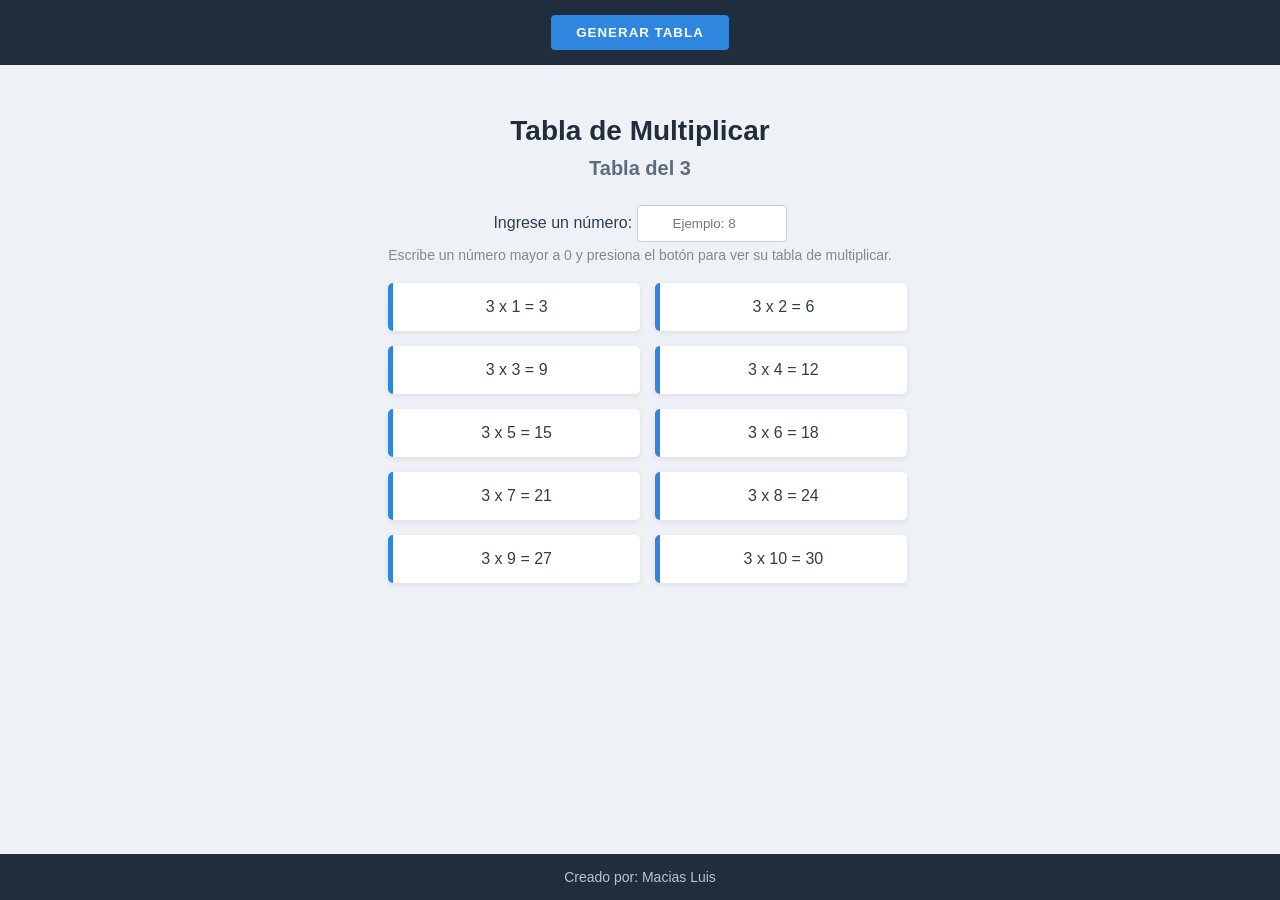
<file: tablas/index.html>
<!DOCTYPE html>
<html lang="es">
<head>
    <meta charset="UTF-8">
    <meta name="viewport" content="width=device-width, initial-scale=1.0">
    <title>Tabla del 3</title>
    <link rel="stylesheet" href="multiplicar.css">
</head>
<body>

    <header class="header">
        <button class="btn" onclick="generarTablas()">GENERAR TABLA</button>
    </header>

    <main id="container" class="container">
        <h1>Tabla de Multiplicar</h1>

        <h2 id="titulo">Tabla del 3</h2>

        <div class="input-group">
           <label for="numero">Ingrese un número:</label>
           <input type="number" id="numero" placeholder="Ejemplo: 8">
           <small id="mensaje" class="mensaje"></small>

           <p class="help-text">
                Escribe un número mayor a 0 y presiona el botón para ver su tabla de multiplicar.
           </p>
        </div>


        <div id="tabla-contenedor" class="tabla">
            <div class="fila"><span>3 x 1</span> <span>=</span> <span>3</span></div>
            <div class="fila"><span>3 x 2</span> <span>=</span> <span>6</span></div>
            <div class="fila"><span>3 x 3</span> <span>=</span> <span>9</span></div>
            <div class="fila"><span>3 x 4</span> <span>=</span> <span>12</span></div>
            <div class="fila"><span>3 x 5</span> <span>=</span> <span>15</span></div>
            <div class="fila"><span>3 x 6</span> <span>=</span> <span>18</span></div>
            <div class="fila"><span>3 x 7</span> <span>=</span> <span>21</span></div>
            <div class="fila"><span>3 x 8</span> <span>=</span> <span>24</span></div>
            <div class="fila"><span>3 x 9</span> <span>=</span> <span>27</span></div>
            <div class="fila"><span>3 x 10</span> <span>=</span> <span>30</span></div>
        </div>
    </main>

    <footer class="footer">
        <p>Creado por: Macias Luis</p>
    </footer>
    <script src="multiplicar.js"></script>
</body>
</html>
</file>
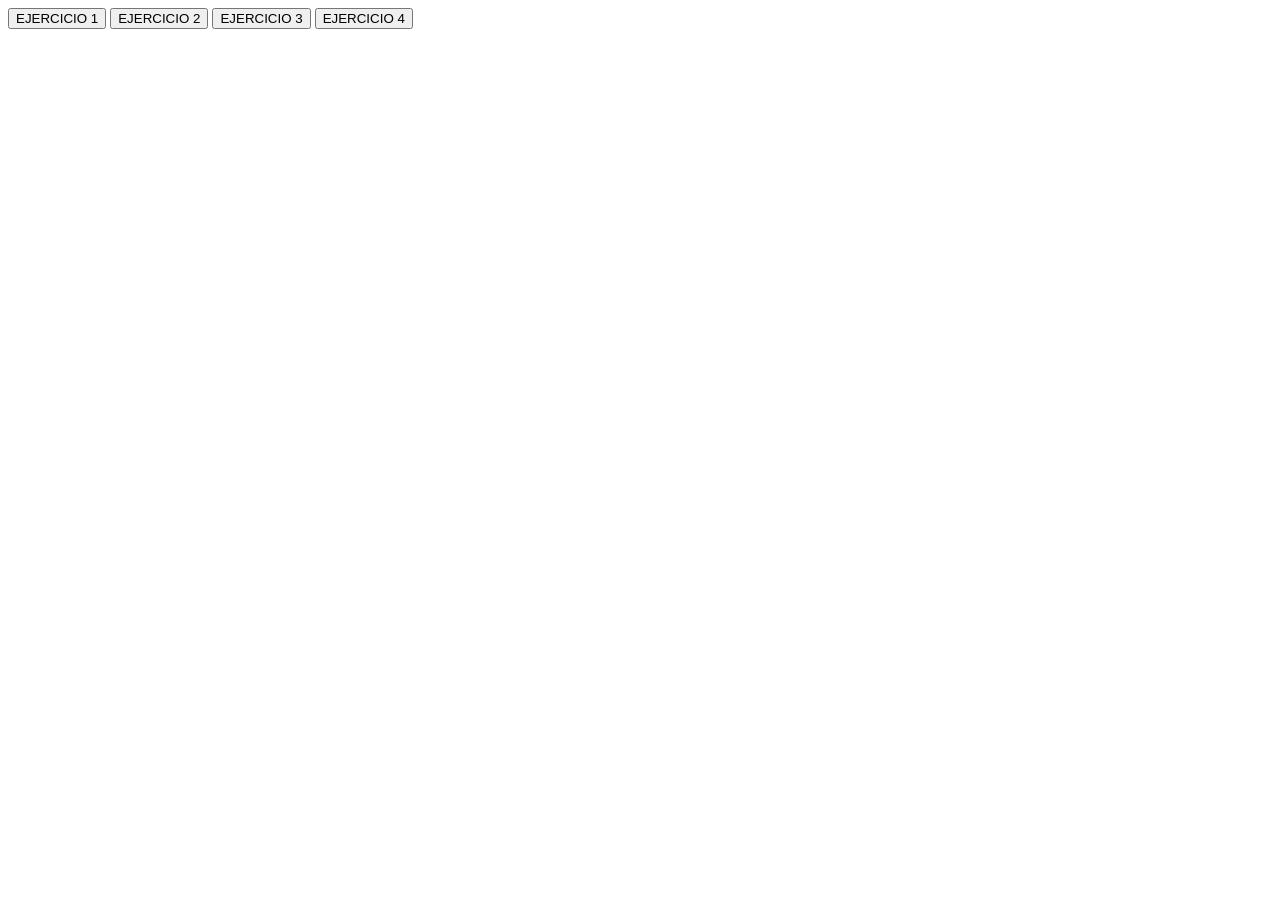
<file: ejercicio.html>
<!DOCTYPE html>
<html>
<head>
  <title>Ejercicio For</title>
</head>
<body>
    <button onclick="ejecutar(1)">EJERCICIO 1</button>
    <button onclick="ejecutar(2)">EJERCICIO 2</button>
    <button onclick="ejecutar(3)">EJERCICIO 3</button>
    <button onclick="ejecutar(4)">EJERCICIO 4</button>

    <script src="ejercicio.js"></script>
</body>
</html>
</file>
<file: tablas/multiplicar.css>
/* RESET */
* {
    margin: 0;
    padding: 0;
    box-sizing: border-box;
}

/* BASE */
body {
    font-family: "Segoe UI", Tahoma, sans-serif;
    background-color: #eef1f5;
    color: #2c3e50;

    display: flex;
    flex-direction: column;
    min-height: 100vh;
}

.container {
    flex: 1;
}

/* HEADER */
.header {
    background-color: #1f2d3d;
    padding: 15px;
    display: flex;
    justify-content: center;
}

.btn {
    background-color: #2e86de;
    color: white;
    padding: 10px 28px;
    border: none;
    border-radius: 4px;
    font-weight: 600;
    letter-spacing: 1px;
    cursor: pointer;
    transition: 0.3s;
}

.btn:hover {
    background-color: #1b4f72;
}

/* CONTENEDOR */
.container {
    max-width: 900px;
    margin: 40px auto;
    padding: 20px;
    text-align: center;
}

/* TITULOS */
h1 {
    font-size: 28px;
    margin-bottom: 10px;
    color: #1f2d3d;
}

h2 {
    font-size: 20px;
    margin-bottom: 25px;
    color: #5d6d7e;
}

/* TABLA */
.tabla {
    display: grid;
    grid-template-columns: 50% 50%;
    gap: 15px;
}

.fila {
    background-color: white;
    padding: 15px;
    border-left: 5px solid #2e86de;
    border-radius: 5px;
    font-weight: 500;
    box-shadow: 0 2px 6px rgba(0,0,0,0.08);
    transition: 0.2s;
}

.fila:hover {
    transform: translateY(-2px);
}

/* FOOTER */
.footer {
    background-color: #1f2d3d;
    color: #bdc3c7;
    text-align: center;
    padding: 15px;
    margin-top: 40px;
    font-size: 14px;
}


* {
    margin: 0;
    padding: 0;
    box-sizing: border-box;
}

body {
    font-family: "Segoe UI", Tahoma, sans-serif;
    background-color: #eef1f5;
    color: #2c3e50;

    display: flex;
    flex-direction: column;
    min-height: 100vh;
}

/* HEADER */
.header {
    background-color: #1f2d3d;
    padding: 15px;
    text-align: center;
}

.btn {
    background-color: #2e86de;
    color: white;
    padding: 10px 25px;
    border: none;
    border-radius: 4px;
    cursor: pointer;
}

/* CONTENIDO */
.container {
    flex: 1;
    max-width: 800px;
    margin: 30px auto;
    padding: 20px;
    text-align: center;
}

/* INPUT */
.input-group {
    margin-bottom: 20px;
}

.input-group input {
    padding: 10px;
    width: 150px;
    border: 1px solid #ccc;
    border-radius: 4px;
    text-align: center;
}

/* TABLA */
.tabla {
    width: 100%;
    border-collapse: collapse;
}

.tabla th {
    background-color: #2e86de;
    color: white;
    padding: 12px;
}

.tabla td {
    padding: 10px;
    border-bottom: 1px solid #ddd;
}

.tabla tr:hover {
    background-color: #f2f2f2;
}

/* FOOTER */
.footer {
    background-color: #1f2d3d;
    color: #bdc3c7;
    text-align: center;
    padding: 15px;
}

/* RESPONSIVE */
@media (max-width: 600px) {
    .tabla th, .tabla td {
        font-size: 14px;
        padding: 8px;
    }
}



.help-text {
    font-size: 14px;
    color: #7f8c8d;
    margin-top: 5px;
}

.success {
    color: #27ae60;
    font-weight: 600;
    text-align: center;
    margin-bottom: 10px;
}

/* Animación de entrada */
.animar {
    opacity: 0;
    transform: translateY(10px);
    animation: aparecer 0.4s ease forwards;
}

@keyframes aparecer {
    to {
        opacity: 1;
        transform: translateY(0);
    }
}

/* Efecto en filas */
.fila {
    transition: transform 0.2s, box-shadow 0.2s;
}

.fila:hover {
    transform: scale(1.03);
    box-shadow: 0 5px 12px rgba(0,0,0,0.15);
}

/* Botón animado */
.btn {
    transition: transform 0.2s, box-shadow 0.2s;
}

.btn:active {
    transform: scale(0.95);
}

.mensaje {
    display: block;
    margin-top: 5px;
    font-size: 13px;
    transition: 0.3s;
}

.mensaje.error {
    color: #e74c3c;
}

.mensaje.ok {
    color: #27ae60;
}

/* INPUT estados */
.input-error {
    border: 2px solid #e74c3c;
}

.input-ok {
    border: 2px solid #27ae60;
}
</file>
